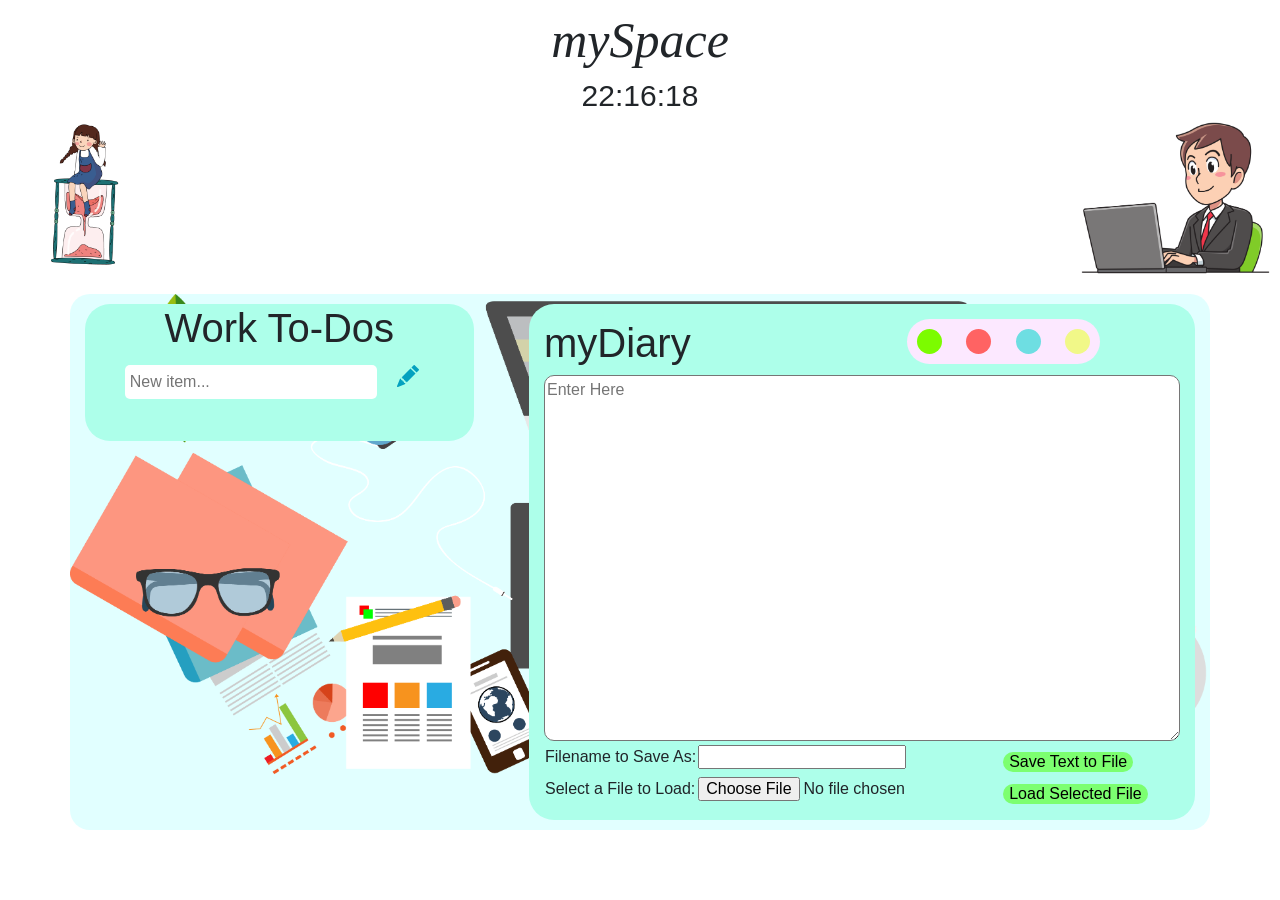
<file: mySpace/index.html>
<html>
    <head>
        <link rel="stylesheet" href="https://stackpath.bootstrapcdn.com/bootstrap/4.1.3/css/bootstrap.min.css" integrity="sha384-MCw98/SFnGE8fJT3GXwEOngsV7Zt27NXFoaoApmYm81iuXoPkFOJwJ8ERdknLPMO" crossorigin="anonymous">
        <link rel="stylesheet" type="text/css" href="css/todo.css">
        <link rel="stylesheet" type="text/css" href="css/default.css">
        <link rel="stylesheet" type="text/css" href="css/mydairy.css">
        <title>

        </title>
    </head>
    <body onload="startTime()">
        <header class="clearfix">
            <div style="text-align: center;" class="container">
                <h1>mySpace</h1> 
                <h2 id="txt"></h2>   
            </div>
            

            <img class="rfloat"  src="assets/pngwing.com (55).png">    
            <!--Time or Clock-->
            <div class="lfloat">
                <img class="lfloat" src = "assets/pngwing.com (50).png">
            </div>
            
        </header>
        <main class="clearfix container">
            <!--ToDo List-->
            <aside class="todoList lfloat">
                        <div class="row">
                            <div class="intro col-12">
                                <h1>Work To-Dos</h1>
                            </div>
                        </div>

                        <div class="row">
                            <div class="col-12">
                                <input id="userInput" type="text" placeholder="New item..." maxlength="27">
                                <button id="enter">
                                    <svg xmlns="http://www.w3.org/2000/svg" width="22" height="22" fill="currentColor" class="bi bi-pencil-fill" viewBox="0 0 16 16">
                                        <path d="M12.854.146a.5.5 0 0 0-.707 0L10.5 1.793 14.207 5.5l1.647-1.646a.5.5 0 0 0 0-.708l-3-3zm.646 6.061L9.793 2.5 3.293 9H3.5a.5.5 0 0 1 .5.5v.5h.5a.5.5 0 0 1 .5.5v.5h.5a.5.5 0 0 1 .5.5v.5h.5a.5.5 0 0 1 .5.5v.207l6.5-6.5zm-7.468 7.468A.5.5 0 0 1 6 13.5V13h-.5a.5.5 0 0 1-.5-.5V12h-.5a.5.5 0 0 1-.5-.5V11h-.5a.5.5 0 0 1-.5-.5V10h-.5a.499.499 0 0 1-.175-.032l-.179.178a.5.5 0 0 0-.11.168l-2 5a.5.5 0 0 0 .65.65l5-2a.5.5 0 0 0 .168-.11l.178-.178z"/>
                                      </svg>
                                </button>
                            </div>
                        </div>
                
                        <!-- Empty List -->
                        <div class="row">
                            <div class="listItems col-12">
                                <ul class="col-12 offset-0 col-sm-8 offset-sm-2">
                                </ul>
                            </div>
                        </div>
                
            </aside>
            <!--Diary-->
            <aside class="mydairy">
                <div class="clearfix">
                    <h1 class="lfloat">
                        myDiary
                    </h1> 
                    <div class="rfloat colorPicker">
                        <button style="width: 25px; height: 25px; background-color: lawngreen; border-radius: 20px; border-style: none;" id="green" onclick="colorGreen()"></button>
                        <button style="width: 25px; height: 25px; background-color: rgb(255, 99, 99); border-radius: 20px; border-style: none;" onclick="colorRed()"></button>
                        <button style="width: 25px; height: 25px; background-color: rgb(110, 222, 226); border-radius: 20px; border-style: none;" onclick="colorBlue()"></button>
                        <button style="width: 25px; height: 25px; background-color: rgb(241, 248, 136); border-radius: 20px; border-style: none;" onclick="colorYellow()"></button>
                    </div>
                </div>
               
                        <textarea id="inputTextToSave" style="width: 100%;" type="text" placeholder="Enter Here"  cols="15" rows="15"></textarea>
                        <table>
                            <tr>
                                <td>Filename to Save As:</td>
                                <td><input id="inputFileNameToSaveAs"></input></td>
                                <td><button class="saveButton" onclick="saveTextAsFile()">Save Text to File</button></td>
                            </tr>
                            <tr>
                                <td>Select a File to Load:</td>
                                <td><input type="file" id="fileToLoad">
                                <td><button class="saveButton" onclick="loadFileAsText()">Load Selected File</button><td>
                            </tr>
                        </table>
                        <div> 
                          
                        </div> 
                    </aside>
        </main>
        <footer>

        </footer>
    </body>
    <script src="js/script.js"></script> 
    <script type="text/javascript" src="js/todo.js"></script>
    <script type="text/javascript" src="js/clock.js"></script>
    <script type="text/javascript" src="js/mydiary.js"></script>
    <script src="https://code.jquery.com/jquery-3.3.1.slim.min.js" integrity="sha384-q8i/X+965DzO0rT7abK41JStQIAqVgRVzpbzo5smXKp4YfRvH+8abtTE1Pi6jizo" crossorigin="anonymous"></script>
    <script src="https://cdnjs.cloudflare.com/ajax/libs/popper.js/1.14.3/umd/popper.min.js" integrity="sha384-ZMP7rVo3mIykV+2+9J3UJ46jBk0WLaUAdn689aCwoqbBJiSnjAK/l8WvCWPIPm49" crossorigin="anonymous"></script>
    <script src="https://stackpath.bootstrapcdn.com/bootstrap/4.1.3/js/bootstrap.min.js" integrity="sha384-ChfqqxuZUCnJSK3+MXmPNIyE6ZbWh2IMqE241rYiqJxyMiZ6OW/JmZQ5stwEULTy" crossorigin="anonymous"></script>
    
</html>
</file>
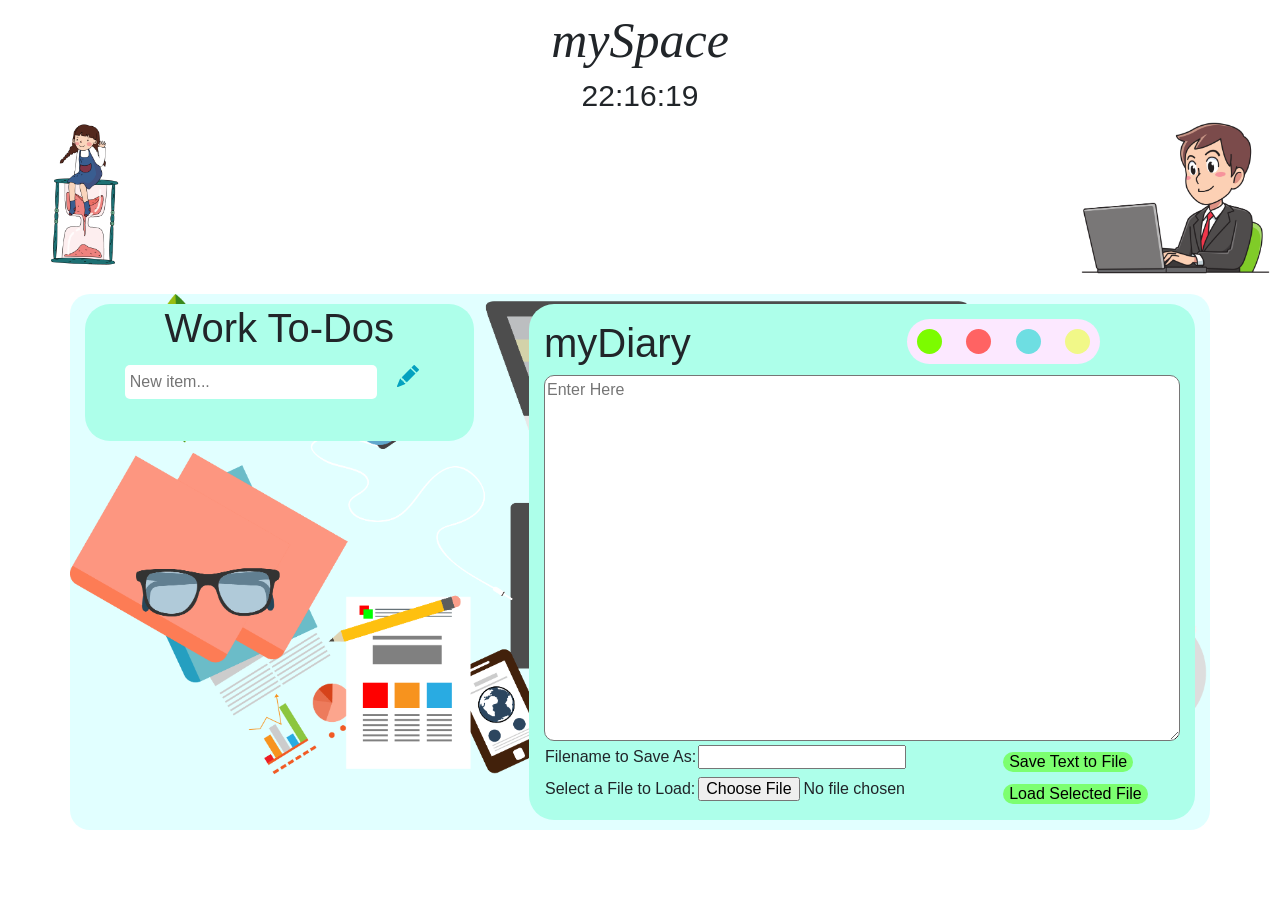
<file: home.html>
<html>
    <head>
        <link rel="stylesheet" href="https://stackpath.bootstrapcdn.com/bootstrap/4.1.3/css/bootstrap.min.css" integrity="sha384-MCw98/SFnGE8fJT3GXwEOngsV7Zt27NXFoaoApmYm81iuXoPkFOJwJ8ERdknLPMO" crossorigin="anonymous">
        <link rel="stylesheet" type="text/css" href="css/todo.css">
        <link rel="stylesheet" type="text/css" href="css/default.css">
        <link rel="stylesheet" type="text/css" href="css/mydairy.css">
        <title>

        </title>
    </head>
    <body onload="startTime()">
        <header class="clearfix">
            <div style="text-align: center;" class="container">
                <h1>mySpace</h1> 
                <h2 id="txt"></h2>   
            </div>
            

            <img class="rfloat"  src="assets/pngwing.com (55).png">    
            <!--Time or Clock-->
            <div class="lfloat">
                <img class="lfloat" src = "assets/pngwing.com (50).png">
            </div>
            
        </header>
        <main class="clearfix container">
            <!--ToDo List-->
            <aside class="todoList lfloat">
                        <div class="row">
                            <div class="intro col-12">
                                <h1>Work To-Dos</h1>
                            </div>
                        </div>

                        <div class="row">
                            <div class="col-12">
                                <input id="userInput" type="text" placeholder="New item..." maxlength="27">
                                <button id="enter">
                                    <svg xmlns="http://www.w3.org/2000/svg" width="22" height="22" fill="currentColor" class="bi bi-pencil-fill" viewBox="0 0 16 16">
                                        <path d="M12.854.146a.5.5 0 0 0-.707 0L10.5 1.793 14.207 5.5l1.647-1.646a.5.5 0 0 0 0-.708l-3-3zm.646 6.061L9.793 2.5 3.293 9H3.5a.5.5 0 0 1 .5.5v.5h.5a.5.5 0 0 1 .5.5v.5h.5a.5.5 0 0 1 .5.5v.5h.5a.5.5 0 0 1 .5.5v.207l6.5-6.5zm-7.468 7.468A.5.5 0 0 1 6 13.5V13h-.5a.5.5 0 0 1-.5-.5V12h-.5a.5.5 0 0 1-.5-.5V11h-.5a.5.5 0 0 1-.5-.5V10h-.5a.499.499 0 0 1-.175-.032l-.179.178a.5.5 0 0 0-.11.168l-2 5a.5.5 0 0 0 .65.65l5-2a.5.5 0 0 0 .168-.11l.178-.178z"/>
                                      </svg>
                                </button>
                            </div>
                        </div>
                
                        <!-- Empty List -->
                        <div class="row">
                            <div class="listItems col-12">
                                <ul class="col-12 offset-0 col-sm-8 offset-sm-2">
                                </ul>
                            </div>
                        </div>
                
            </aside>
            <!--Diary-->
            <aside class="mydairy">
                <div class="clearfix">
                    <h1 class="lfloat">
                        myDiary
                    </h1> 
                    <div class="rfloat colorPicker">
                        <button style="width: 25px; height: 25px; background-color: lawngreen; border-radius: 20px; border-style: none;" id="green" onclick="colorGreen()"></button>
                        <button style="width: 25px; height: 25px; background-color: rgb(255, 99, 99); border-radius: 20px; border-style: none;" onclick="colorRed()"></button>
                        <button style="width: 25px; height: 25px; background-color: rgb(110, 222, 226); border-radius: 20px; border-style: none;" onclick="colorBlue()"></button>
                        <button style="width: 25px; height: 25px; background-color: rgb(241, 248, 136); border-radius: 20px; border-style: none;" onclick="colorYellow()"></button>
                    </div>
                </div>
               
                        <textarea id="inputTextToSave" style="width: 100%;" type="text" placeholder="Enter Here"  cols="15" rows="15"></textarea>
                        <table>
                            <tr>
                                <td>Filename to Save As:</td>
                                <td><input id="inputFileNameToSaveAs"></input></td>
                                <td><button class="saveButton" onclick="saveTextAsFile()">Save Text to File</button></td>
                            </tr>
                            <tr>
                                <td>Select a File to Load:</td>
                                <td><input type="file" id="fileToLoad">
                                <td><button class="saveButton" onclick="loadFileAsText()">Load Selected File</button><td>
                            </tr>
                        </table>
                        <div> 
                          
                        </div> 
                    </aside>
        </main>
        <footer>

        </footer>
    </body>
    <script src="js/script.js"></script> 
    <script type="text/javascript" src="js/todo.js"></script>
    <script type="text/javascript" src="js/clock.js"></script>
    <script type="text/javascript" src="js/mydiary.js"></script>
    <script src="https://code.jquery.com/jquery-3.3.1.slim.min.js" integrity="sha384-q8i/X+965DzO0rT7abK41JStQIAqVgRVzpbzo5smXKp4YfRvH+8abtTE1Pi6jizo" crossorigin="anonymous"></script>
    <script src="https://cdnjs.cloudflare.com/ajax/libs/popper.js/1.14.3/umd/popper.min.js" integrity="sha384-ZMP7rVo3mIykV+2+9J3UJ46jBk0WLaUAdn689aCwoqbBJiSnjAK/l8WvCWPIPm49" crossorigin="anonymous"></script>
    <script src="https://stackpath.bootstrapcdn.com/bootstrap/4.1.3/js/bootstrap.min.js" integrity="sha384-ChfqqxuZUCnJSK3+MXmPNIyE6ZbWh2IMqE241rYiqJxyMiZ6OW/JmZQ5stwEULTy" crossorigin="anonymous"></script>
    
</html>
</file>
<file: mySpace/css/todo.css>
.todoList{
	background-color: rgb(173, 255, 234);
	width: 35%;
	text-align: center;
	border-radius: 25px;
}
.intro {
	font-weight: bold;
}

#first {
	margin-top: 10px;
	color: #FFCD5D;
}

#second {
	color: #51DF70;

}

#third {
	color: #025F70;
	margin-bottom: 30px;
}


#enter {
	border: none;
	padding: 5px 15px;
	border-radius: 5px;
	color: #04A1BF;
	background-color: rgb(173, 255, 234);
	transition: all 0.75s ease;
	-webkit-transition: all 0.75s ease;
	-moz-transition: all 0.75s ease;
	-ms-transition: all 0.75s ease;
	-o-transition: all 0.75 ease;
	font-weight: normal;
}

#enter:hover{
	background-color: #38cde7;
	color: #FFCD5D;
}

.todoList ul {
	text-align: left;
	margin-top: 20px;
}


.todoList li {
	list-style: none;
	padding: 10px 20px;
	color: #000000;
	text-transform: capitalize;
	font-weight: 600;
	border: 2px solid #82e8fa;
	border-radius: 15px;
	margin-bottom: 10px;
	background: #ff7979;
	transition: all 0.75s ease;
	-webkit-transition: all 0.5s ease;
	-moz-transition: all 0.5s ease;
	-ms-transition: all 0.5s ease;
	-o-transition: all 0.5 ease;
}

.todoList li:hover {
	background: #fafc91;
}

.todoList li > button {
	font-weight: normal;
	background: none;
	border: none;
	float: right;
	color: #025f70;
	font-weight: 800;
}

.todoList input {
	border-radius: 5px;
	min-width: 65%;
	padding: 5px;
	border: none;
	margin-bottom: 5px;
}


.done {
	background: #51DF70 !important;
	color: #00891E;
}

.delete {
	display: none;
}
</file>
<file: mySpace/css/default.css>
.clearfix{
    overflow: auto;
}
.clearfix::after {
    content: "";
    clear: both;
    display: table;
  }
  
body{
    margin: 0%;
    padding: 0%;
}

header{
    margin-bottom: 10px;
    padding: 10px;
}
.lfloat{
    float: left;
}
.rfloat{
    float:right;
}
header h1{
    font-size: 50px;
    font-style: italic;
    font-family: Cambria, Cochin, Georgia, Times, 'Times New Roman', serif;
}
header img{
    width: 15%;
}
header h2{
    font-size: 30px;

}
main{
    background-color: rgb(225, 255, 255);
    padding: 10px;
    background-image: url(/assets/background.png);
    background-size: cover;
    background-repeat: no-repeat;
    border-radius: 20px;
}
</file>
<file: mySpace/css/mydairy.css>
.mydairy{
    float: right; 
    background-color: rgb(173, 255, 234); 
    width: 60%;
    padding: 15px;
    border-radius: 25px;
}
.colorPicker{
    margin-right: 80px;
    background-color: rgb(252, 232, 255);
    border-radius: 25px;

}
.colorPicker button{
    margin: 10px;
}
textarea{
    border-radius: 10px;
}
.saveButton{
    border: none;
    background-color: rgb(124, 255, 112);
    border-radius: 10px;
    margin-top: 10px;

}
</file>
<file: css/todo.css>
.todoList{
	background-color: rgb(173, 255, 234);
	width: 35%;
	text-align: center;
	border-radius: 25px;
}
.intro {
	font-weight: bold;
}

#first {
	margin-top: 10px;
	color: #FFCD5D;
}

#second {
	color: #51DF70;

}

#third {
	color: #025F70;
	margin-bottom: 30px;
}


#enter {
	border: none;
	padding: 5px 15px;
	border-radius: 5px;
	color: #04A1BF;
	background-color: rgb(173, 255, 234);
	transition: all 0.75s ease;
	-webkit-transition: all 0.75s ease;
	-moz-transition: all 0.75s ease;
	-ms-transition: all 0.75s ease;
	-o-transition: all 0.75 ease;
	font-weight: normal;
}

#enter:hover{
	background-color: #38cde7;
	color: #FFCD5D;
}

.todoList ul {
	text-align: left;
	margin-top: 20px;
}


.todoList li {
	list-style: none;
	padding: 10px 20px;
	color: #000000;
	text-transform: capitalize;
	font-weight: 600;
	border: 2px solid #82e8fa;
	border-radius: 15px;
	margin-bottom: 10px;
	background: #ff7979;
	transition: all 0.75s ease;
	-webkit-transition: all 0.5s ease;
	-moz-transition: all 0.5s ease;
	-ms-transition: all 0.5s ease;
	-o-transition: all 0.5 ease;
}

.todoList li:hover {
	background: #fafc91;
}

.todoList li > button {
	font-weight: normal;
	background: none;
	border: none;
	float: right;
	color: #025f70;
	font-weight: 800;
}

.todoList input {
	border-radius: 5px;
	min-width: 65%;
	padding: 5px;
	border: none;
	margin-bottom: 5px;
}


.done {
	background: #51DF70 !important;
	color: #00891E;
}

.delete {
	display: none;
}
</file>
<file: css/default.css>
.clearfix{
    overflow: auto;
}
.clearfix::after {
    content: "";
    clear: both;
    display: table;
  }
  
body{
    margin: 0%;
    padding: 0%;
}

header{
    margin-bottom: 10px;
    padding: 10px;
}
.lfloat{
    float: left;
}
.rfloat{
    float:right;
}
header h1{
    font-size: 50px;
    font-style: italic;
    font-family: Cambria, Cochin, Georgia, Times, 'Times New Roman', serif;
}
header img{
    width: 15%;
}
header h2{
    font-size: 30px;

}
main{
    background-color: rgb(225, 255, 255);
    padding: 10px;
    background-image: url(/assets/background.png);
    background-size: cover;
    background-repeat: no-repeat;
    border-radius: 20px;
}
</file>
<file: css/mydairy.css>
.mydairy{
    float: right; 
    background-color: rgb(173, 255, 234); 
    width: 60%;
    padding: 15px;
    border-radius: 25px;
}
.colorPicker{
    margin-right: 80px;
    background-color: rgb(252, 232, 255);
    border-radius: 25px;

}
.colorPicker button{
    margin: 10px;
}
textarea{
    border-radius: 10px;
}
.saveButton{
    border: none;
    background-color: rgb(124, 255, 112);
    border-radius: 10px;
    margin-top: 10px;

}
</file>
